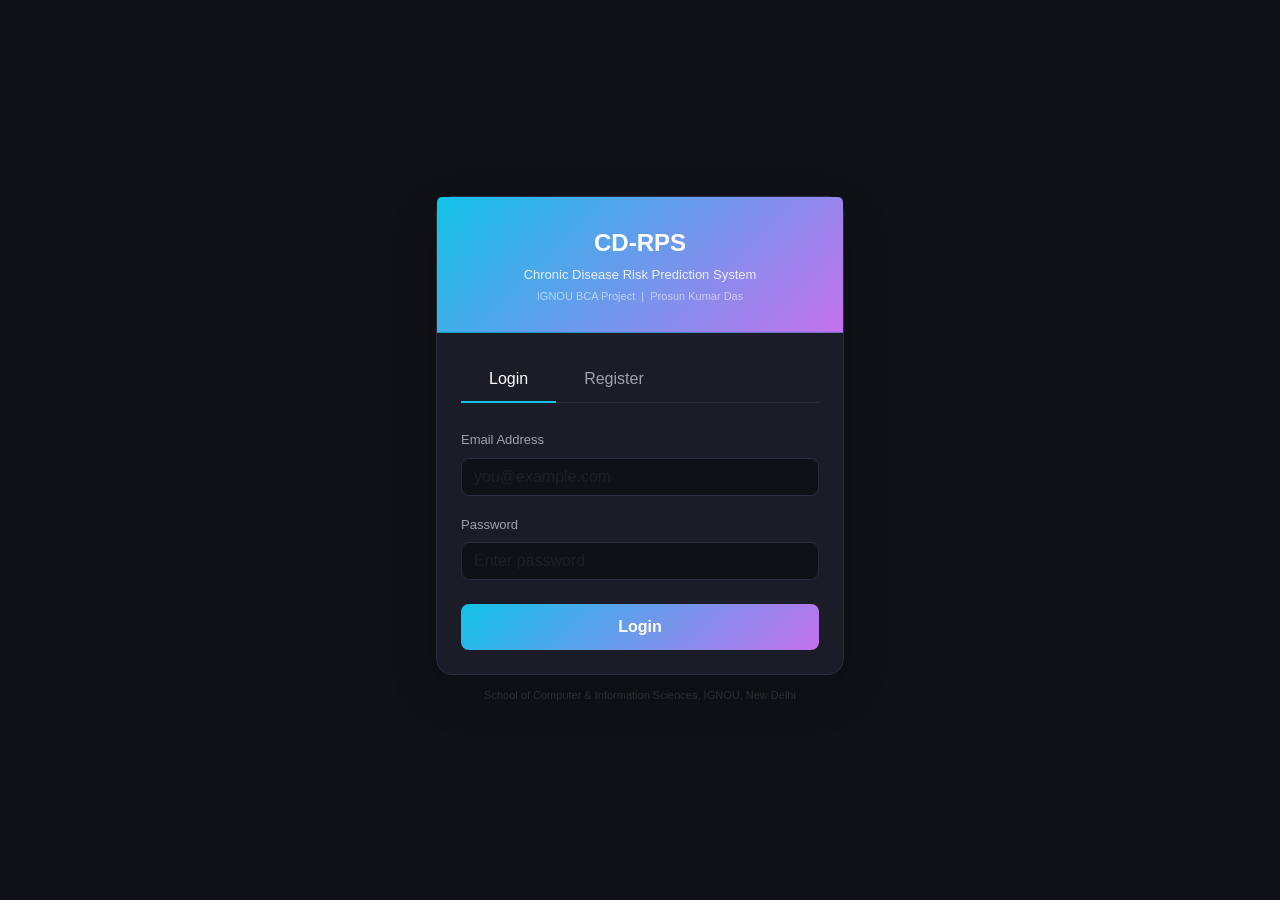
<file: frontend/index.html>
<!DOCTYPE html>
<html lang="en">
<head>
  <meta charset="UTF-8"/>
  <meta name="viewport" content="width=device-width, initial-scale=1.0"/>
  <title>CD-RPS | Login</title>
  <link href="https://cdn.jsdelivr.net/npm/bootstrap@5.3.0/dist/css/bootstrap.min.css" rel="stylesheet"/>
  <style>
    body { background:#0f1117; color:#e0e0e0; font-family:'Segoe UI',sans-serif; min-height:100vh; display:flex; align-items:center; justify-content:center; }
    .card { background:#1a1d27; border:1px solid #2a2d3e; border-radius:16px; width:100%; max-width:440px; }
    .card-header { background:linear-gradient(135deg,#12c2e9,#c471ed); border-radius:16px 16px 0 0; padding:28px 24px; text-align:center; }
    .form-control, .form-select { background:#0f1117; border:1px solid #2a2d3e; color:#e0e0e0; border-radius:8px; }
    .form-control:focus, .form-select:focus { background:#0f1117; color:#e0e0e0; border-color:#12c2e9; box-shadow:0 0 0 2px rgba(18,194,233,0.2); }
    .form-label { color:#a0a0b0; font-size:13px; font-weight:500; }
    .btn-primary { background:linear-gradient(135deg,#12c2e9,#c471ed); border:none; border-radius:8px; font-weight:600; padding:11px; }
    .btn-primary:hover { opacity:.9; background:linear-gradient(135deg,#12c2e9,#c471ed); }
    .btn-outline-secondary { border-color:#2a2d3e; color:#a0a0b0; border-radius:8px; font-size:13px; }
    .nav-tabs { border-bottom:1px solid #2a2d3e; }
    .nav-tabs .nav-link { color:#a0a0b0; border:none; padding:10px 28px; background:transparent; }
    .nav-tabs .nav-link.active { color:#fff; border-bottom:2px solid #12c2e9; background:transparent; }

    /* Success notification banner */
    #successBanner {
      display:none;
      background:#1a2a1a;
      border:1px solid #27ae60;
      color:#2ecc71;
      border-radius:10px;
      padding:14px 18px;
      margin-bottom:18px;
      font-size:14px;
      font-weight:500;
      text-align:center;
      animation: fadeIn 0.3s ease;
    }
    #errorBanner {
      display:none;
      background:#2a1a1a;
      border:1px solid #c0392b;
      color:#e74c3c;
      border-radius:10px;
      padding:12px 16px;
      margin-bottom:16px;
      font-size:13px;
      text-align:center;
    }
    @keyframes fadeIn { from { opacity:0; transform:translateY(-6px); } to { opacity:1; transform:translateY(0); } }
  </style>
</head>
<body>
<div class="p-3" style="width:100%;max-width:440px;">
  <div class="card shadow-lg">
    <div class="card-header">
      <div style="font-size:24px;font-weight:800;color:#fff;">CD-RPS</div>
      <div style="font-size:13px;color:rgba(255,255,255,0.85);margin-top:4px;">Chronic Disease Risk Prediction System</div>
      <div style="font-size:11px;color:rgba(255,255,255,0.55);margin-top:3px;">IGNOU BCA Project &nbsp;|&nbsp; Prosun Kumar Das</div>
    </div>

    <div class="card-body p-4">
      <!-- Tabs -->
      <ul class="nav nav-tabs mb-4">
        <li class="nav-item">
          <a class="nav-link active" id="loginTab" href="#" onclick="showTab('login');return false;">Login</a>
        </li>
        <li class="nav-item">
          <a class="nav-link" id="registerTab" href="#" onclick="showTab('register');return false;">Register</a>
        </li>
      </ul>

      <!-- Notifications -->
      <div id="successBanner"></div>
      <div id="errorBanner"></div>

      <!-- LOGIN -->
      <div id="loginForm">
        <div class="mb-3">
          <label class="form-label">Email Address</label>
          <input type="email" id="loginEmail" class="form-control" placeholder="you@example.com"/>
        </div>
        <div class="mb-4">
          <label class="form-label">Password</label>
          <input type="password" id="loginPassword" class="form-control" placeholder="Enter password"
                 onkeydown="if(event.key==='Enter') doLogin()"/>
        </div>
        <button class="btn btn-primary w-100" onclick="doLogin()">Login</button>
      </div>

      <!-- REGISTER -->
      <div id="registerForm" style="display:none;">
        <div class="row g-3">
          <div class="col-12">
            <label class="form-label">Full Name</label>
            <input type="text" id="regName" class="form-control" placeholder="Your full name"/>
          </div>
          <div class="col-6">
            <label class="form-label">Age</label>
            <input type="number" id="regAge" class="form-control" placeholder="25" min="1" max="120"/>
          </div>
          <div class="col-6">
            <label class="form-label">Gender</label>
            <select id="regGender" class="form-control">
              <option value="">Select</option>
              <option>Male</option>
              <option>Female</option>
              <option>Other</option>
            </select>
          </div>
          <div class="col-12">
            <label class="form-label">Email Address</label>
            <input type="email" id="regEmail" class="form-control" placeholder="you@example.com"/>
          </div>
          <div class="col-12">
            <label class="form-label">Password</label>
            <input type="password" id="regPassword" class="form-control" placeholder="Create a password"/>
          </div>
          <div class="col-12">
            <label class="form-label">Contact Number <span style="color:#555;">(optional)</span></label>
            <input type="text" id="regContact" class="form-control" placeholder="9876543210"/>
          </div>
          <div class="col-12 mt-2">
            <button class="btn btn-primary w-100" onclick="doRegister()">Create Account</button>
          </div>
        </div>
      </div>

    </div>
  </div>
  <div style="text-align:center;font-size:11px;color:#333;margin-top:12px;">
    School of Computer &amp; Information Sciences, IGNOU, New Delhi
  </div>
</div>

<script>
  const API = '';

  function showTab(tab) {
    document.getElementById('loginForm').style.display    = tab === 'login'    ? '' : 'none';
    document.getElementById('registerForm').style.display = tab === 'register' ? '' : 'none';
    document.getElementById('loginTab').classList.toggle('active',    tab === 'login');
    document.getElementById('registerTab').classList.toggle('active', tab === 'register');
    hideBanners();
  }

  function hideBanners() {
    document.getElementById('successBanner').style.display = 'none';
    document.getElementById('errorBanner').style.display   = 'none';
  }

  function showSuccess(msg) {
    const el = document.getElementById('successBanner');
    el.innerHTML = '&#10003;&nbsp; ' + msg;
    el.style.display = 'block';
    document.getElementById('errorBanner').style.display = 'none';
  }

  function showError(msg) {
    const el = document.getElementById('errorBanner');
    el.textContent = msg;
    el.style.display = 'block';
    document.getElementById('successBanner').style.display = 'none';
  }

  async function doLogin() {
    const email    = document.getElementById('loginEmail').value.trim();
    const password = document.getElementById('loginPassword').value;
    if (!email || !password) { showError('Please enter your email and password.'); return; }
    try {
      const res  = await fetch(`${API}/api/login`, {
        method: 'POST',
        headers: { 'Content-Type': 'application/json' },
        body: JSON.stringify({ email, password })
      });
      const data = await res.json();
      if (data.success) {
        sessionStorage.setItem('patient', JSON.stringify(data));
        window.location.href = '/predict.html';
      } else {
        showError(data.message);
      }
    } catch(e) {
      showError('Cannot connect to server. Make sure Flask is running.');
    }
  }

  async function doRegister() {
    const name     = document.getElementById('regName').value.trim();
    const age      = document.getElementById('regAge').value;
    const gender   = document.getElementById('regGender').value;
    const email    = document.getElementById('regEmail').value.trim();
    const password = document.getElementById('regPassword').value;
    const contact  = document.getElementById('regContact').value.trim();

    if (!name || !age || !gender || !email || !password) {
      showError('Please fill in all required fields.'); return;
    }
    try {
      const res  = await fetch(`${API}/api/register`, {
        method: 'POST',
        headers: { 'Content-Type': 'application/json' },
        body: JSON.stringify({ name, age: parseInt(age), gender, email, password, contact })
      });
      const data = await res.json();
      if (data.success) {
        // ── Green success notification ──
        showSuccess('Account created successfully! You can now login with your email and password.');
        // Pre-fill email in login form and switch tab after 1.5s
        document.getElementById('loginEmail').value = email;
        setTimeout(() => { showTab('login'); }, 1500);
      } else {
        showError(data.message);
      }
    } catch(e) {
      showError('Cannot connect to server. Make sure Flask is running.');
    }
  }
</script>
  <script src="script.js"></script>
</body>
</html>
</file>
